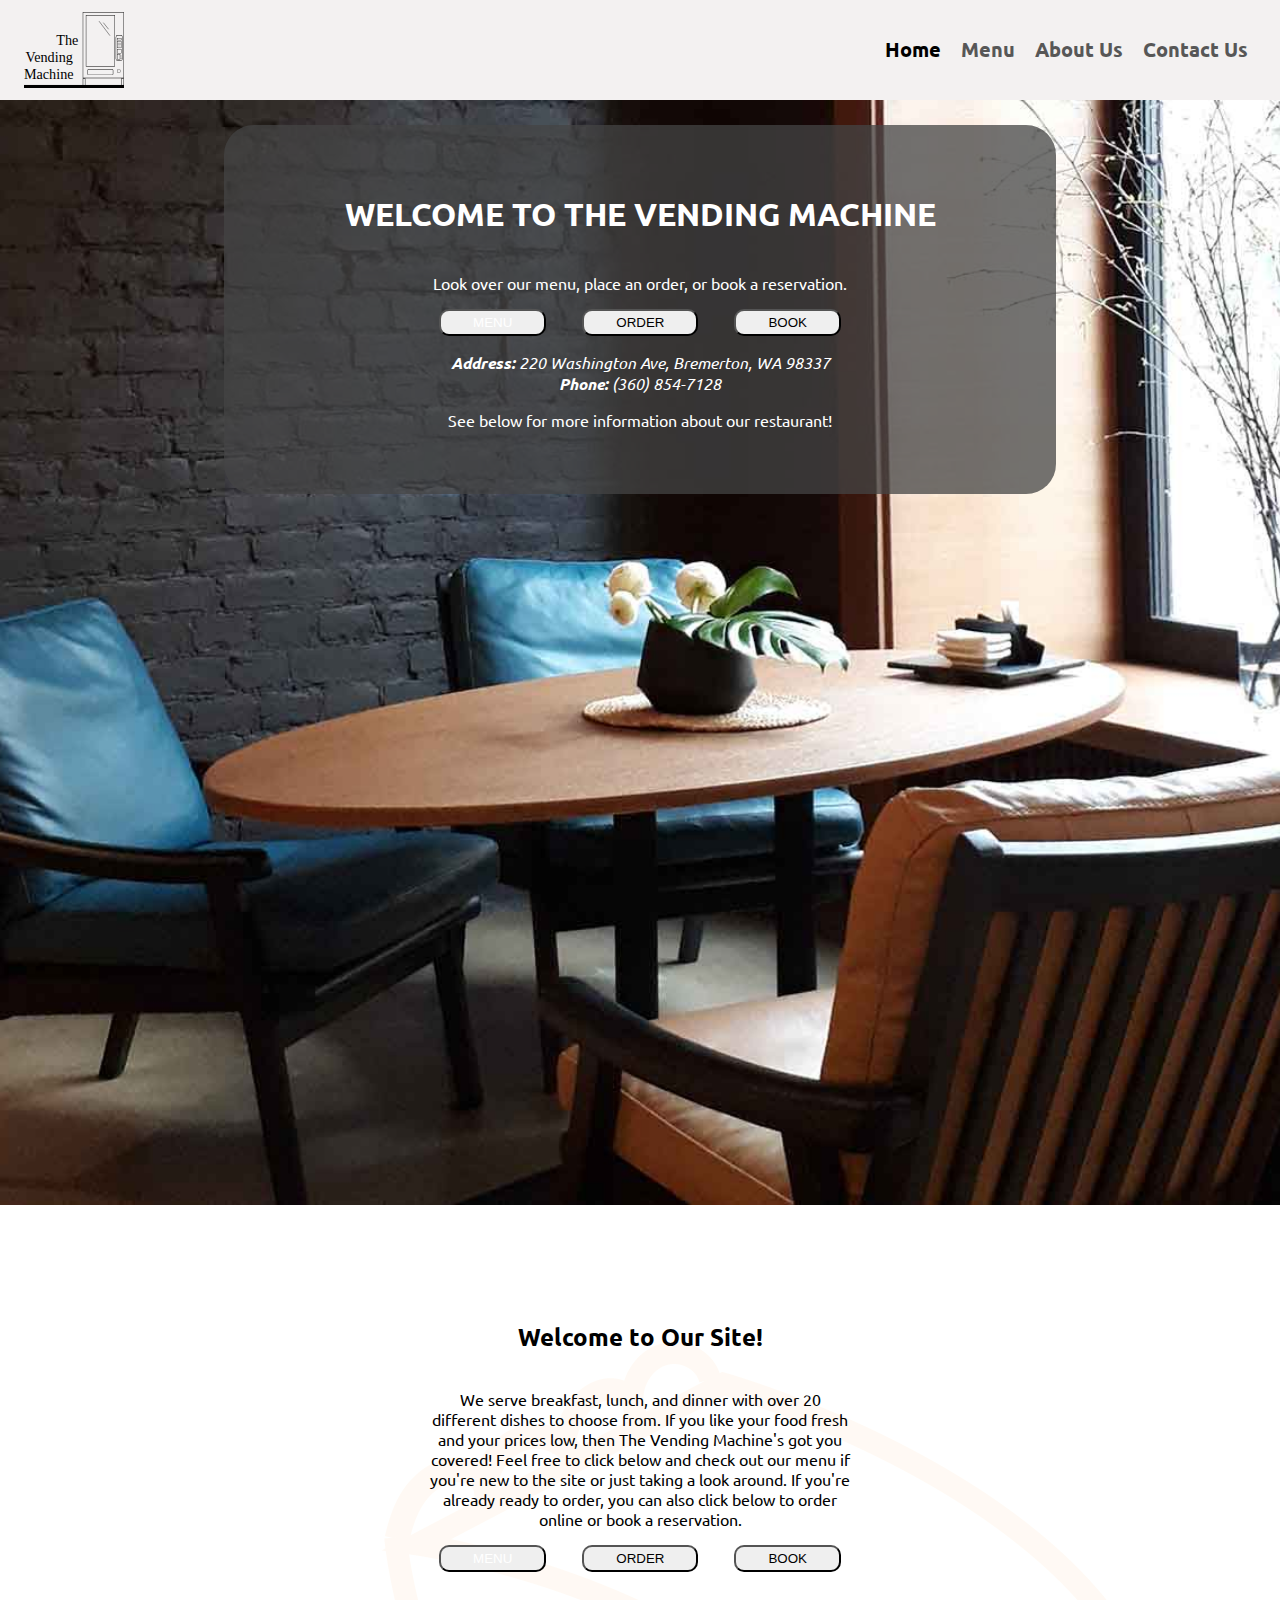
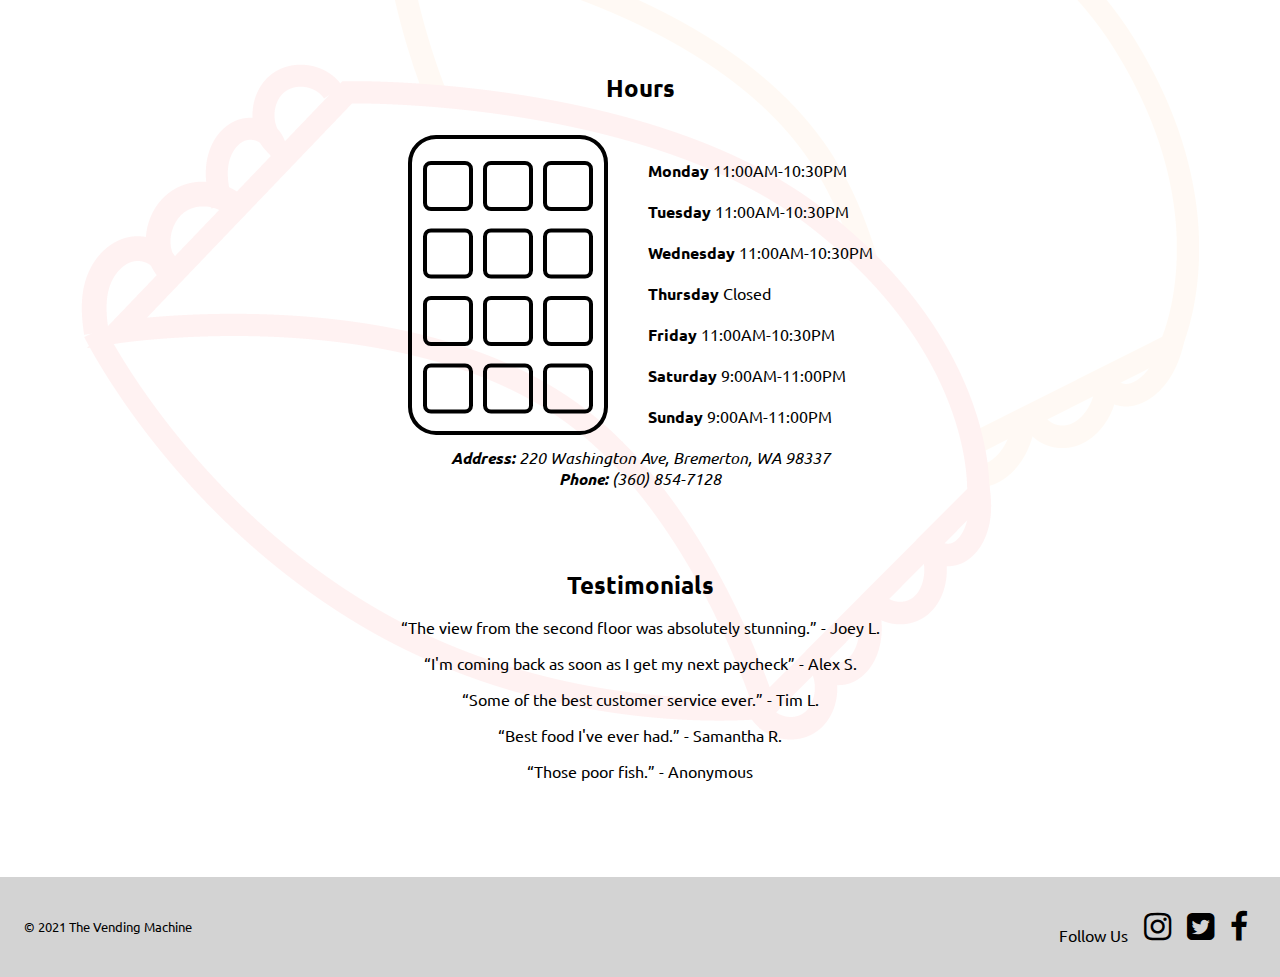
<file: index.html>
<!DOCTYPE html>
<html>

<head>
    <meta charset="utf-8">
    <meta name="viewport" content="width=device-width, initial-scale=1.0">
    <title>The Vending Machine | Restaurant</title>
    <meta name="author" content="Ashlynn Cleveland">
    <link rel="stylesheet" href="https://stackpath.bootstrapcdn.com/font-awesome/4.7.0/css/font-awesome.min.css" integrity="sha384-wvfXpqpZZVQGK6TAh5PVlGOfQNHSoD2xbE+QkPxCAFlNEevoEH3Sl0sibVcOQVnN" crossorigin="anonymous">
    <link href="https://cdn.jsdelivr.net/npm/bootstrap@5.0.0-beta2/dist/css/bootstrap.min.css" rel="stylesheet" integrity="sha384-BmbxuPwQa2lc/FVzBcNJ7UAyJxM6wuqIj61tLrc4wSX0szH/Ev+nYRRuWlolflfl" crossorigin="anonymous">
    <link rel="preconnect" href="https://fonts.gstatic.com">
    <link href="https://fonts.googleapis.com/css2?family=Roboto&family=Ubuntu:wght@300&display=swap" rel="stylesheet">
    <link rel="stylesheet" type="text/css" href="resources/css/style.css">
    <script src="resources/javascript/script.js" async defer></script>
</head>

<body>
    <header>
        <nav>
            <img src="resources/images/logo.svg" alt="The Vending Machine Logo">
            <ul>
                <li><a id="current-page" href="index.html">Home</a></li>
                <li><a href="menu.html">Menu</a></li>
                <li><a href="aboutus.html">About Us</a></li>
                <li><a href="contactus.html">Contact Us</a></li>
            </ul>
        </nav>
    </header>
    <main>
        <section id="hero">
            <div id="hero__info">
                <h1>Welcome to The Vending Machine</h1>
                <p>Look over our menu, place an order, or book a reservation.</p>
                <div class="button-group">
                    <button type="button" class="btn btn-secondary"><a href="menu.html">Menu</a></button>
                    <button id="order_one" type="button" class="btn btn-secondary">Order</button>
                    <button id="book_one" type="button" class="btn btn-secondary">Book</button>
                </div>
                <address>
                    <b class="bold">Address: </b>220 Washington Ave, Bremerton, WA 98337<br>
                    <b class="bold">Phone: </b>(360) 854-7128
                </address>
                <p>See below for more information about our restaurant!</p>
            </div>
        </section>
        <div id="snack-background">
            <section id="intro-para">
                <h2>Welcome to Our Site!</h2>
                <p>We serve breakfast, lunch, and dinner with over 20 different dishes to choose from. If you like your food fresh and your prices low, then The Vending Machine's got you covered! Feel free to click below and check out our menu if you're
                    new to the site or just taking a look around. If you're already ready to order, you can also click below to order online or book a reservation.</p>
                <div class="button-group">
                    <button type="button" class="btn btn-secondary"><a href="menu.html">Menu</a></button>
                    <button id="order_two" type="button" class="btn btn-secondary">Order</button>
                    <button id="book_two" type="button" class="btn btn-secondary">Book</button>
                </div>
            </section>
            <section id="hours">
                <h2>Hours</h2>
                <div id="hours__flexbox">
                    <img src="resources/images/hours.svg" alt="a building">
                    <ul>
                        <li><b>Monday </b><time>11:00AM</time>-<time>10:30PM</time></li>
                        <li><b>Tuesday </b><time>11:00AM</time>-<time>10:30PM</time></li>
                        <li><b>Wednesday </b><time>11:00AM</time>-<time>10:30PM</time></li>
                        <li><b>Thursday </b>Closed</li>
                        <li><b>Friday </b><time>11:00AM</time>-<time>10:30PM</time></li>
                        <li><b>Saturday </b><time>9:00AM</time>-<time>11:00PM</time></li>
                        <li><b>Sunday </b><time>9:00AM</time>-<time>11:00PM</time></li>
                    </ul>
                </div>
                <address>
                  <b class="bold">Address: </b>220 Washington Ave, Bremerton, WA 98337<br>
                  <b class="bold">Phone: </b>(360) 854-7128
                </address>
            </section>
            <section id="testimonials">
                <h2>Testimonials</h2>
                <p><q>The view from the second floor was absolutely stunning.</q> - Joey L.</p>
                <p><q>I'm coming back as soon as I get my next paycheck</q> - Alex S.</p>
                <p><q>Some of the best customer service ever.</q> - Tim L.</p>
                <p><q>Best food I've ever had.</q> - Samantha R.</p>
                <p><q>Those poor fish.</q> - Anonymous</p>
            </section>
        </div>
    </main>
    <footer>
        <small>&copy; 2021 The Vending Machine</small>
        <div id="footer__follow-us">
            <p>Follow Us</p>
            <i class="fa fa-instagram fa-2x" aria-hidden="true"></i>
            <i class="fa fa-twitter-square fa-2x" aria-hidden="true"></i>
            <i class="fa fa-facebook fa-2x" aria-hidden="true"></i>
        </div>
    </footer>
</body>

</html>
</file>
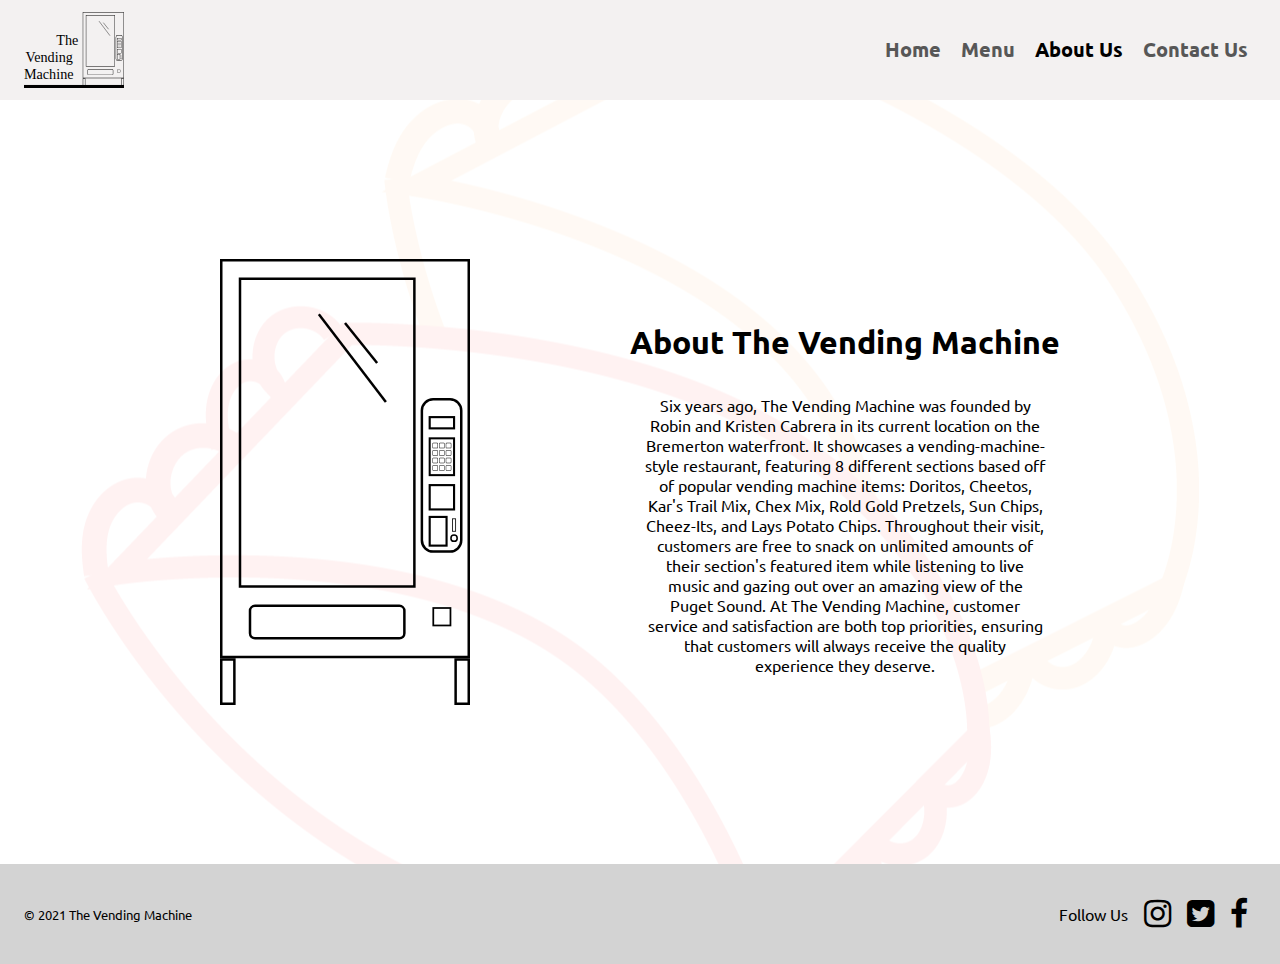
<file: aboutus.html>
<!DOCTYPE html>
<html>

<head>
    <meta charset="utf-8">
    <meta name="viewport" content="width=device-width, initial-scale=1.0">
    <title>The Vending Machine | Restaurant</title>
    <meta name="author" content="Ashlynn Cleveland">
    <link rel="stylesheet" href="https://stackpath.bootstrapcdn.com/font-awesome/4.7.0/css/font-awesome.min.css" integrity="sha384-wvfXpqpZZVQGK6TAh5PVlGOfQNHSoD2xbE+QkPxCAFlNEevoEH3Sl0sibVcOQVnN" crossorigin="anonymous">
    <link href="https://cdn.jsdelivr.net/npm/bootstrap@5.0.0-beta2/dist/css/bootstrap.min.css" rel="stylesheet" integrity="sha384-BmbxuPwQa2lc/FVzBcNJ7UAyJxM6wuqIj61tLrc4wSX0szH/Ev+nYRRuWlolflfl" crossorigin="anonymous">
    <link rel="preconnect" href="https://fonts.gstatic.com">
    <link href="https://fonts.googleapis.com/css2?family=Roboto&family=Ubuntu:wght@300&display=swap" rel="stylesheet">
    <link rel="stylesheet" type="text/css" href="resources/css/aboutus.css">
</head>

<body>
    <header>
        <nav>
            <img src="resources/images/logo.svg" alt="The Vending Machine logo">
            <ul>
                <li><a href="index.html">Home</a></li>
                <li><a href="menu.html">Menu</a></li>
                <li><a id="current-page" href="aboutus.html">About Us</a></li>
                <li><a href="contactus.html">Contact Us</a></li>
            </ul>
        </nav>
    </header>
    <main id="snack-background">
        <img src="resources/images/vending-machine.svg" alt="vending machine">
        <article id="about-para">
            <h1>About The Vending Machine</h1>
            <p>Six years ago, The Vending Machine was founded by Robin and Kristen Cabrera in its current location on the Bremerton waterfront. It showcases a vending-machine-style restaurant, featuring 8 different sections based off of popular vending machine
                items: Doritos, Cheetos, Kar's Trail Mix, Chex Mix, Rold Gold Pretzels, Sun Chips, Cheez-Its, and Lays Potato Chips. Throughout their visit, customers are free to snack on unlimited amounts of their section's featured item while listening
                to live music and gazing out over an amazing view of the Puget Sound. At The Vending Machine, customer service and satisfaction are both top priorities, ensuring that customers will always receive the quality experience they deserve.</p>
        </article>
    </main>
    <footer>
        <small>&copy; 2021 The Vending Machine</small>
        <div id="footer__follow-us">
            <p>Follow Us</p>
            <i class="fa fa-instagram fa-2x" aria-hidden="true"></i>
            <i class="fa fa-twitter-square fa-2x" aria-hidden="true"></i>
            <i class="fa fa-facebook fa-2x" aria-hidden="true"></i>
        </div>
    </footer>
</body>

</html>
</file>
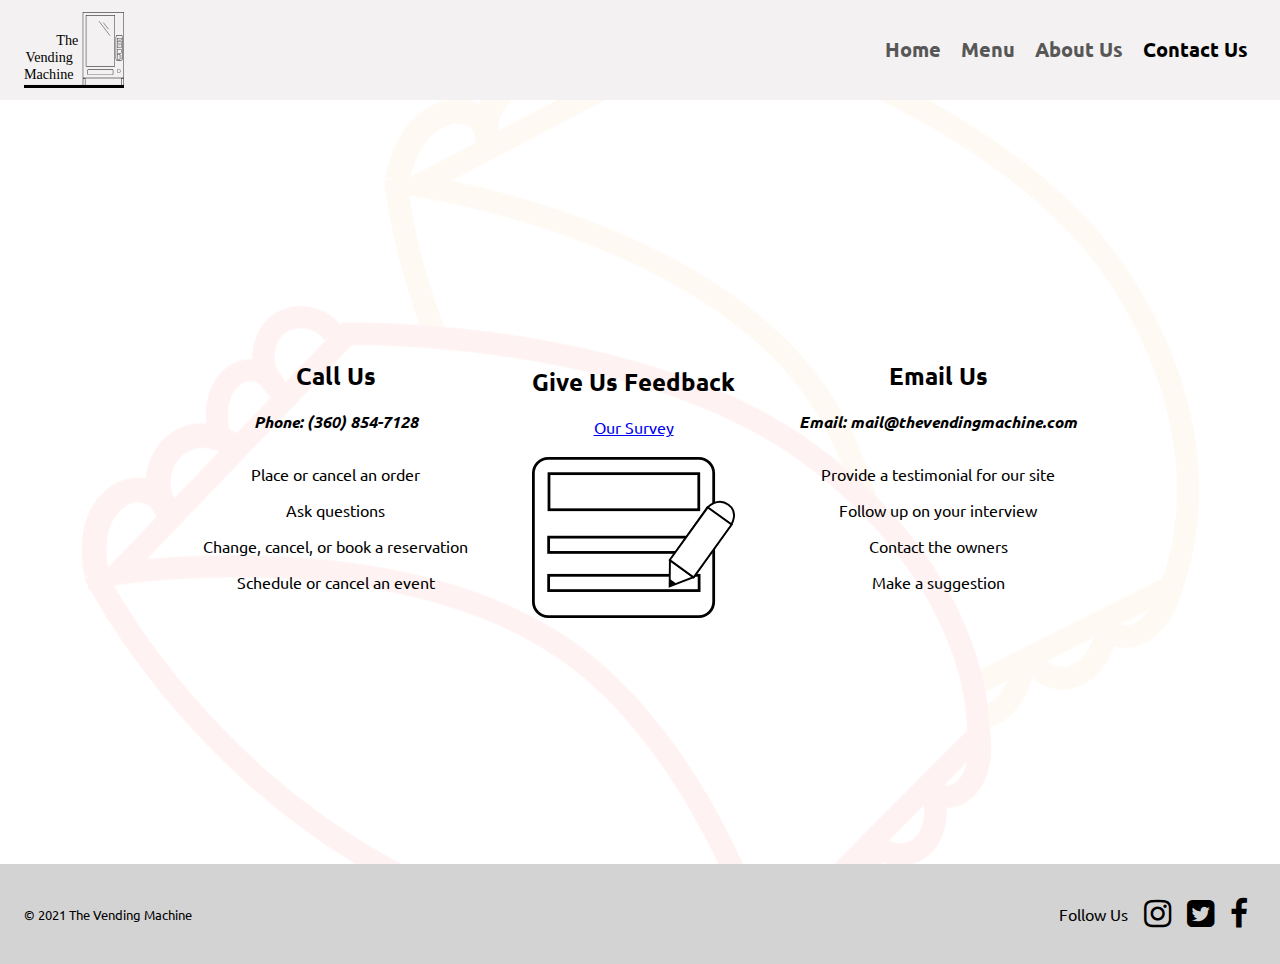
<file: contactus.html>
<!DOCTYPE html>
<html>

<head>
    <meta charset="utf-8">
    <meta name="viewport" content="width=device-width, initial-scale=1.0">
    <title>The Vending Machine | Restaurant</title>
    <meta name="author" content="Ashlynn Cleveland">
    <link rel="stylesheet" href="https://stackpath.bootstrapcdn.com/font-awesome/4.7.0/css/font-awesome.min.css" integrity="sha384-wvfXpqpZZVQGK6TAh5PVlGOfQNHSoD2xbE+QkPxCAFlNEevoEH3Sl0sibVcOQVnN" crossorigin="anonymous">
    <link href="https://cdn.jsdelivr.net/npm/bootstrap@5.0.0-beta2/dist/css/bootstrap.min.css" rel="stylesheet" integrity="sha384-BmbxuPwQa2lc/FVzBcNJ7UAyJxM6wuqIj61tLrc4wSX0szH/Ev+nYRRuWlolflfl" crossorigin="anonymous">
    <link rel="preconnect" href="https://fonts.gstatic.com">
    <link href="https://fonts.googleapis.com/css2?family=Roboto&family=Ubuntu:wght@300&display=swap" rel="stylesheet">
    <link rel="stylesheet" type="text/css" href="resources/css/contactus.css">
</head>

<body>
    <header>
        <nav>
            <img src="resources/images/logo.svg" alt="The Vending Machine Logo">
            <ul>
                <li><a href="index.html">Home</a></li>
                <li><a href="menu.html">Menu</a></li>
                <li><a href="aboutus.html">About Us</a></li>
                <li><a id="current-page" href="contactus.html">Contact Us</a></li>
            </ul>
        </nav>
    </header>
    <main id="snack-background">
        <div id="contact-info">
            <section id="call-us">
                <h2>Call Us</h2>
                <address>Phone: (360) 854-7128</address>
                <ul>
                    <li>Place or cancel an order</li>
                    <li>Ask questions</li>
                    <li>Change, cancel, or book a reservation</li>
                    <li>Schedule or cancel an event</li>
                </ul>
            </section>
            <section id="survey">
                <h2>Give Us Feedback</h2>
                <a href="#">Our Survey</a>
                <img src="resources/images/survey.svg" alt="paper and pencil">
            </section>
            <section id="email-us">
                <h2>Email Us</h2>
                <address>Email: mail@thevendingmachine.com</address>
                <ul>
                    <li>Provide a testimonial for our site</li>
                    <li>Follow up on your interview</li>
                    <li>Contact the owners</li>
                    <li>Make a suggestion</li>
                </ul>
            </section>
        </div>
    </main>
    <footer>
        <small>&copy; 2021 The Vending Machine</small>
        <div id="footer__follow-us">
            <p>Follow Us</p>
            <i class="fa fa-instagram fa-2x" aria-hidden="true"></i>
            <i class="fa fa-twitter-square fa-2x" aria-hidden="true"></i>
            <i class="fa fa-facebook fa-2x" aria-hidden="true"></i>
        </div>
    </footer>
</body>

</html>
</file>
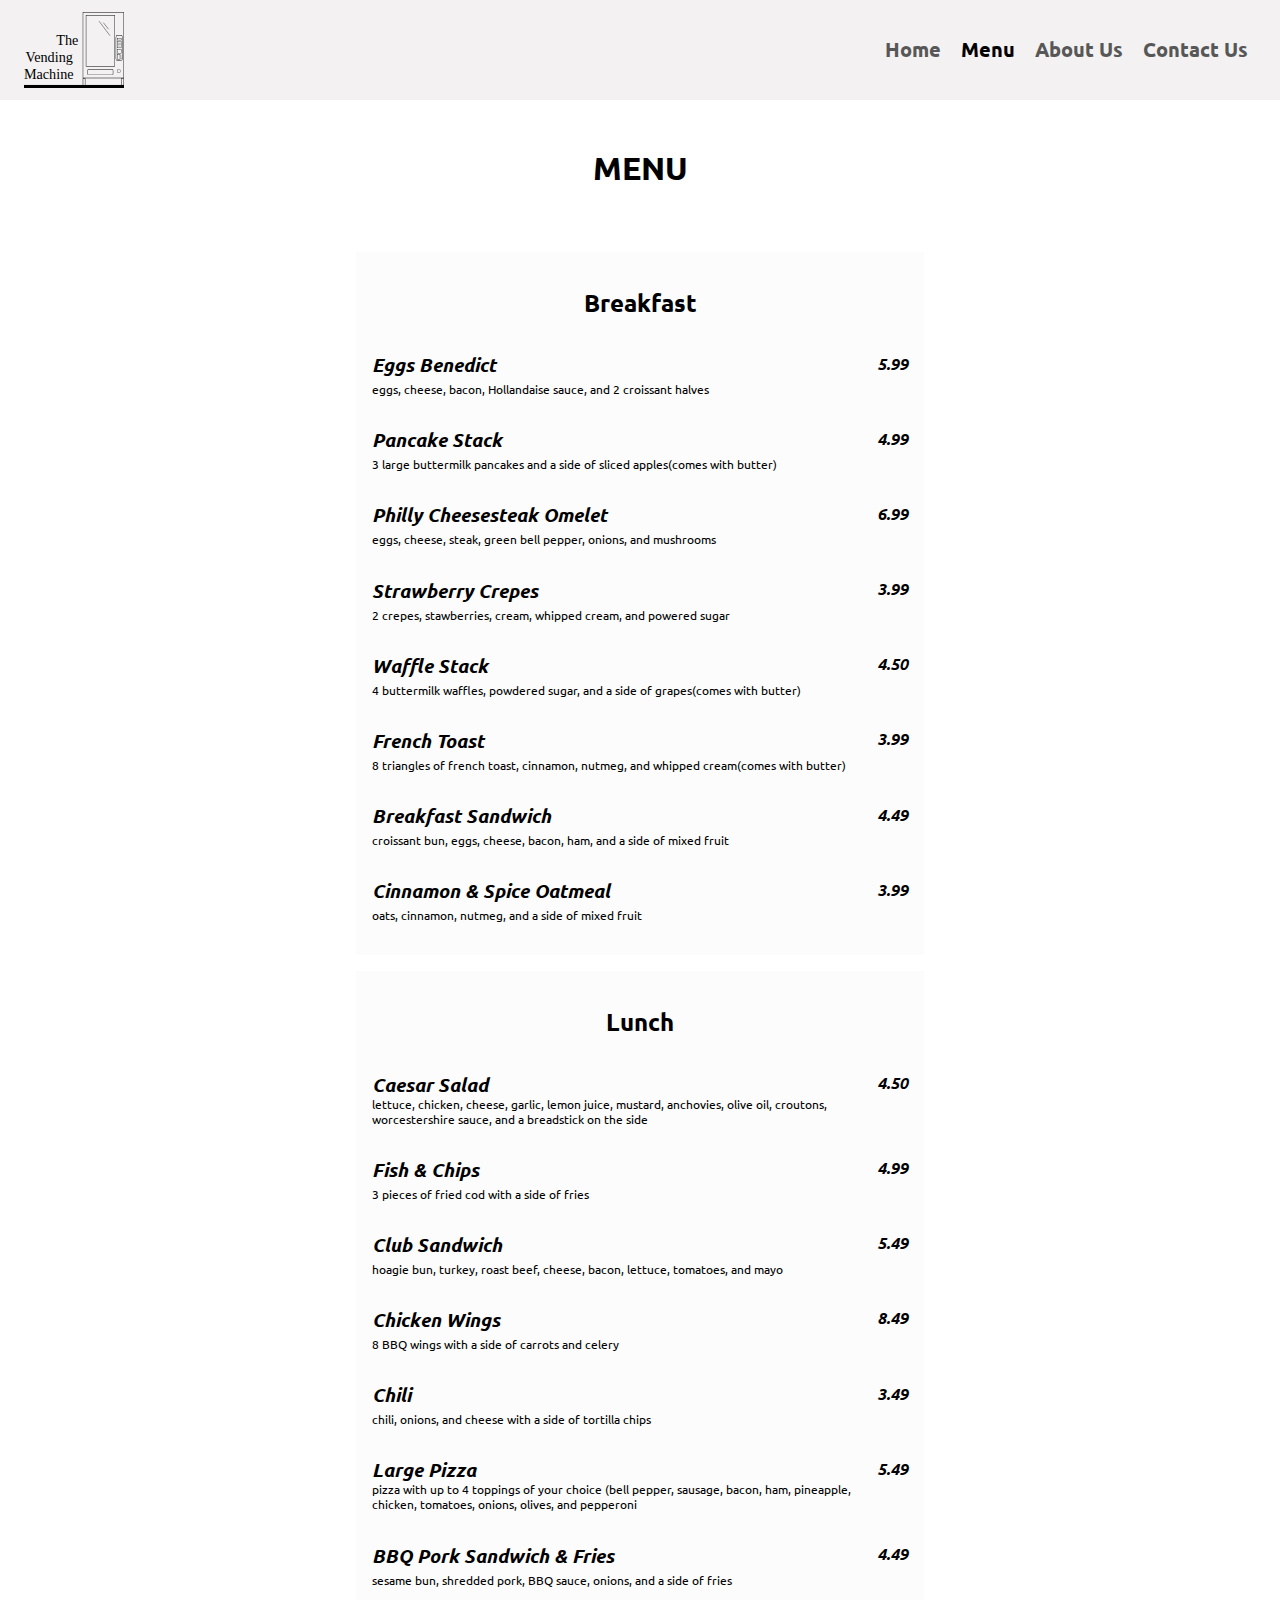
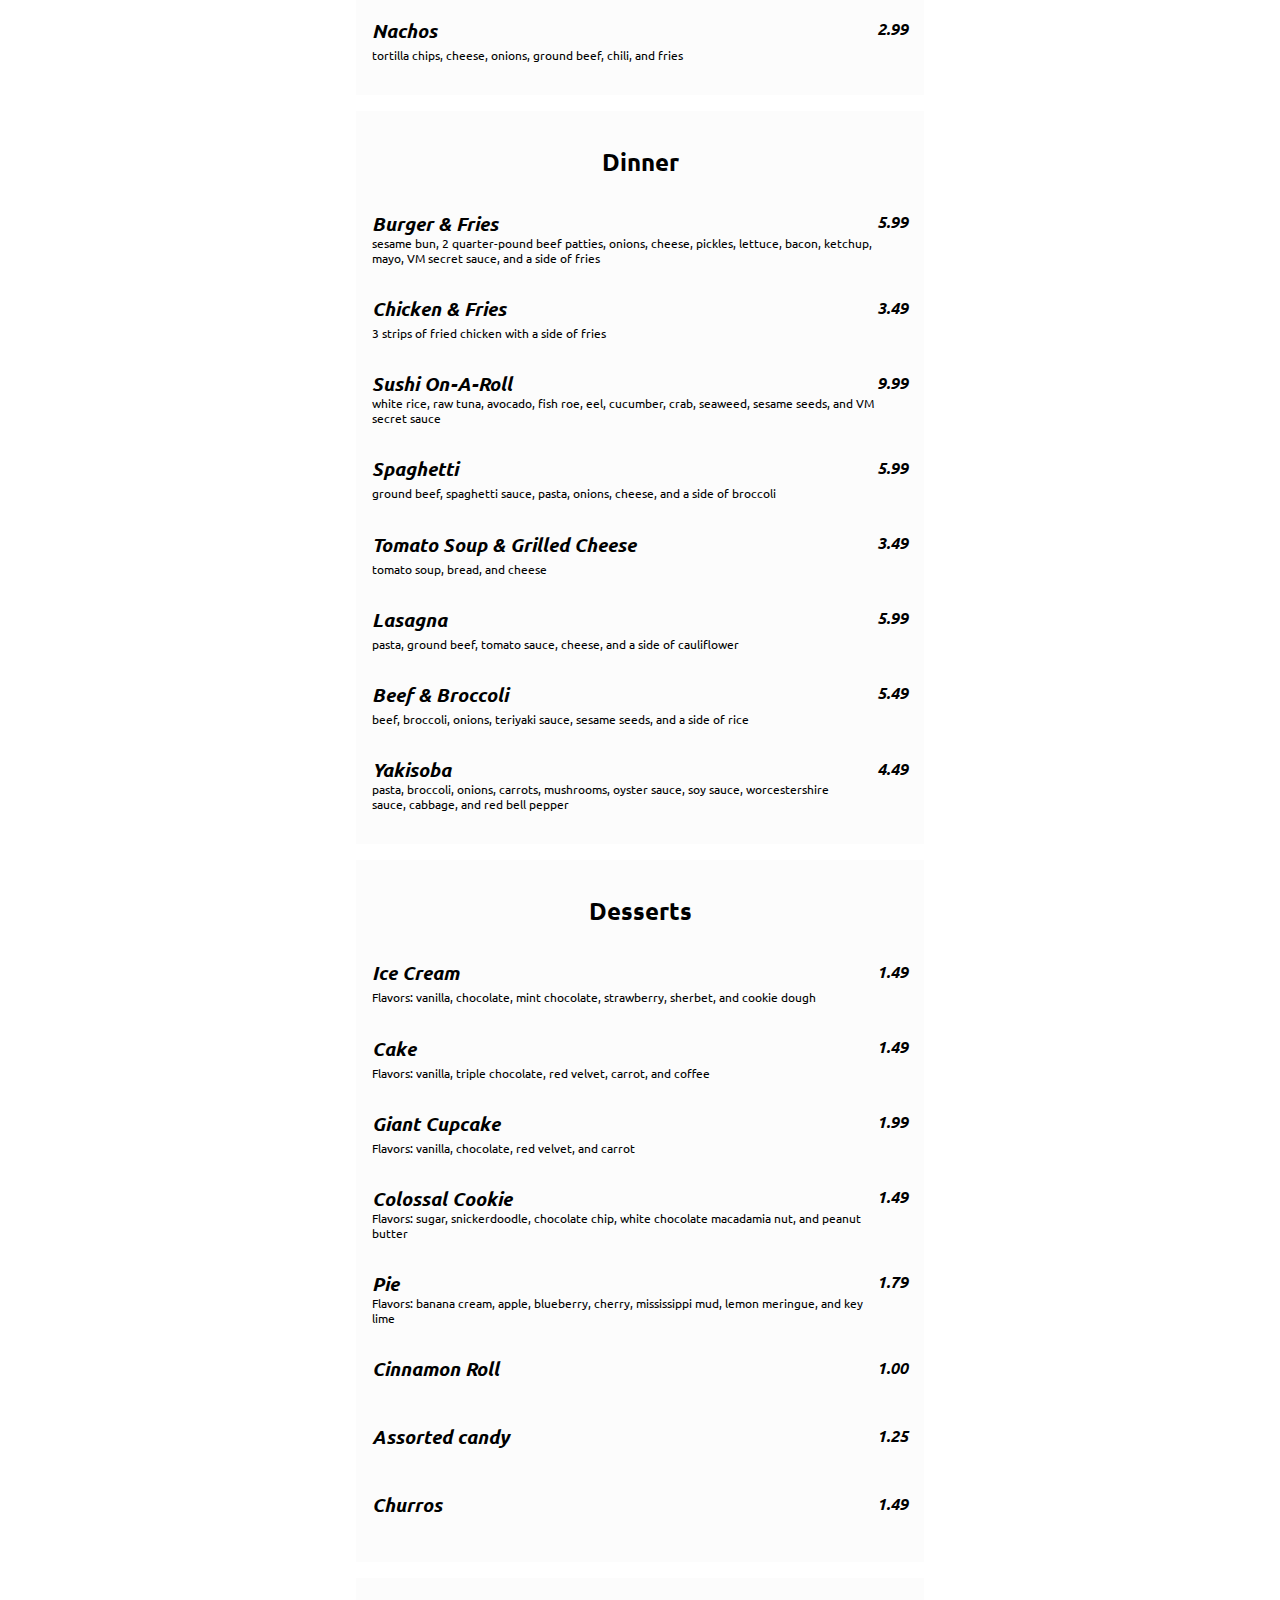
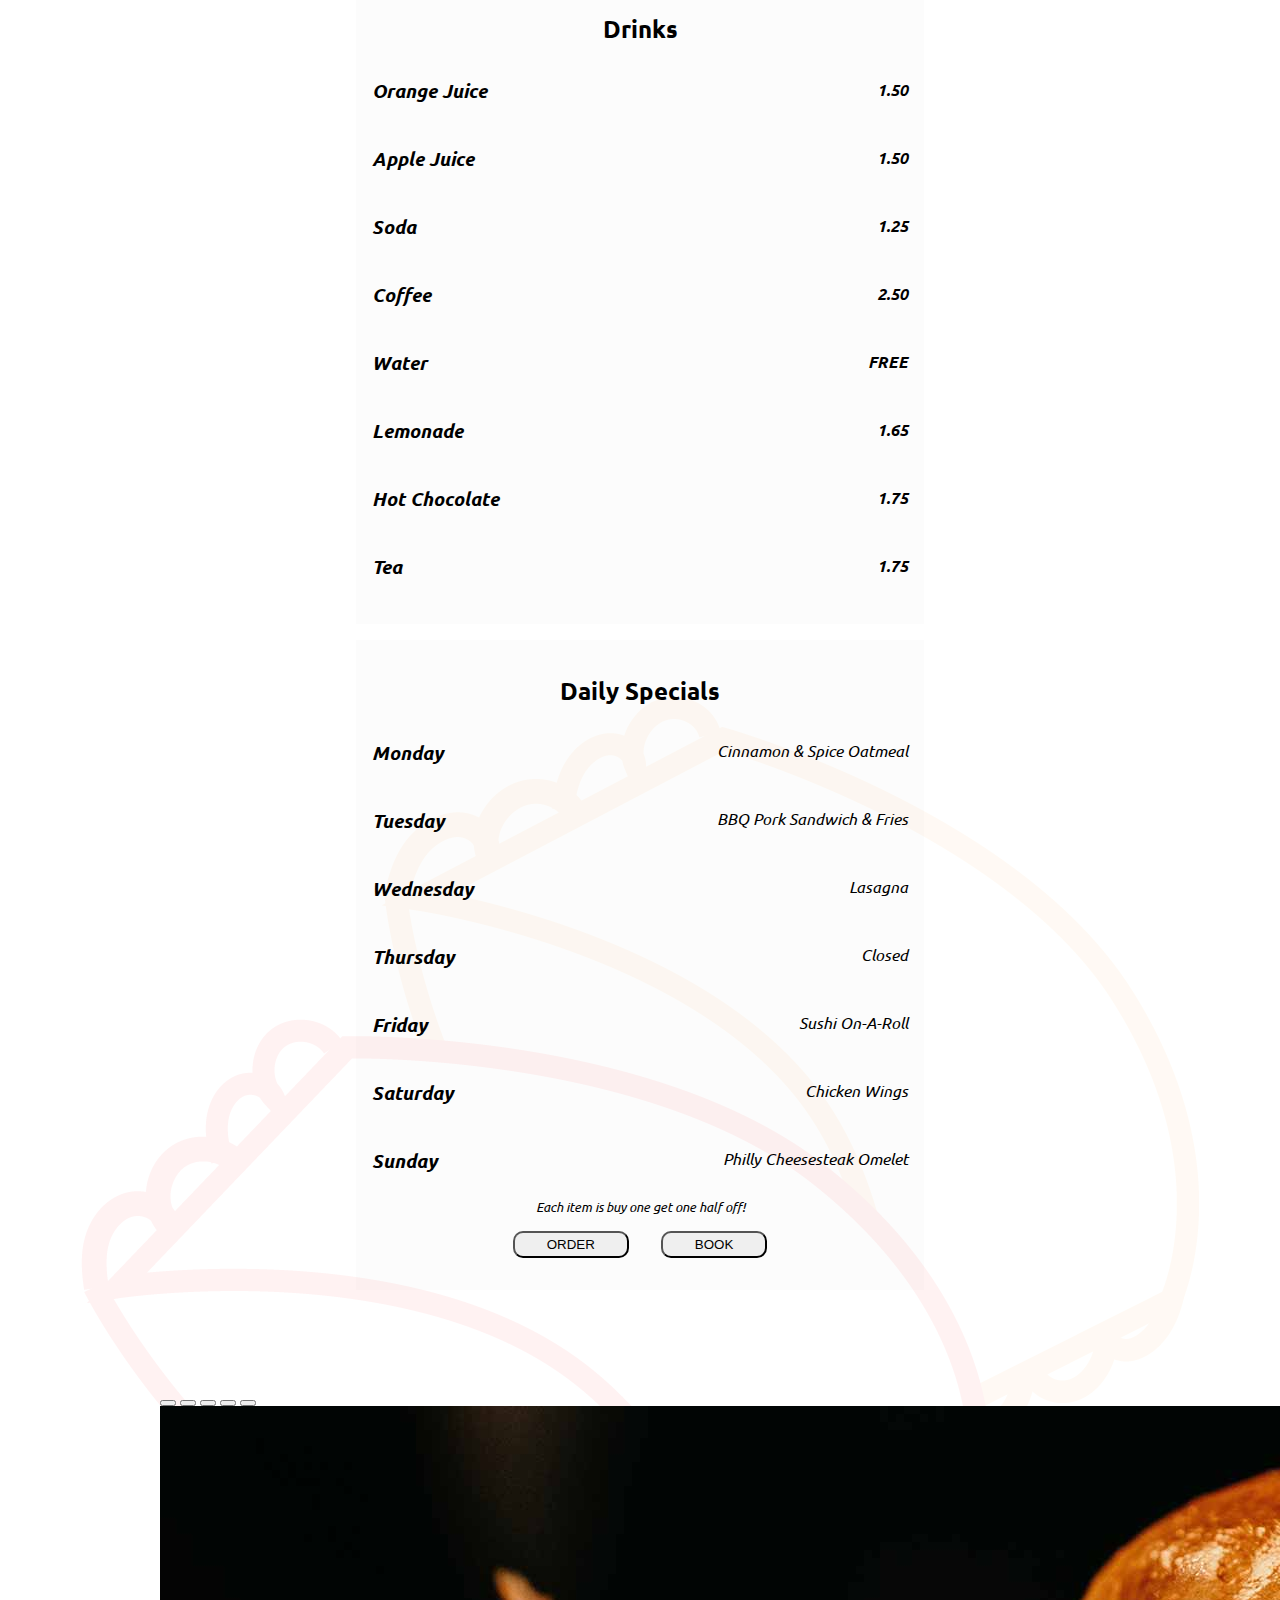
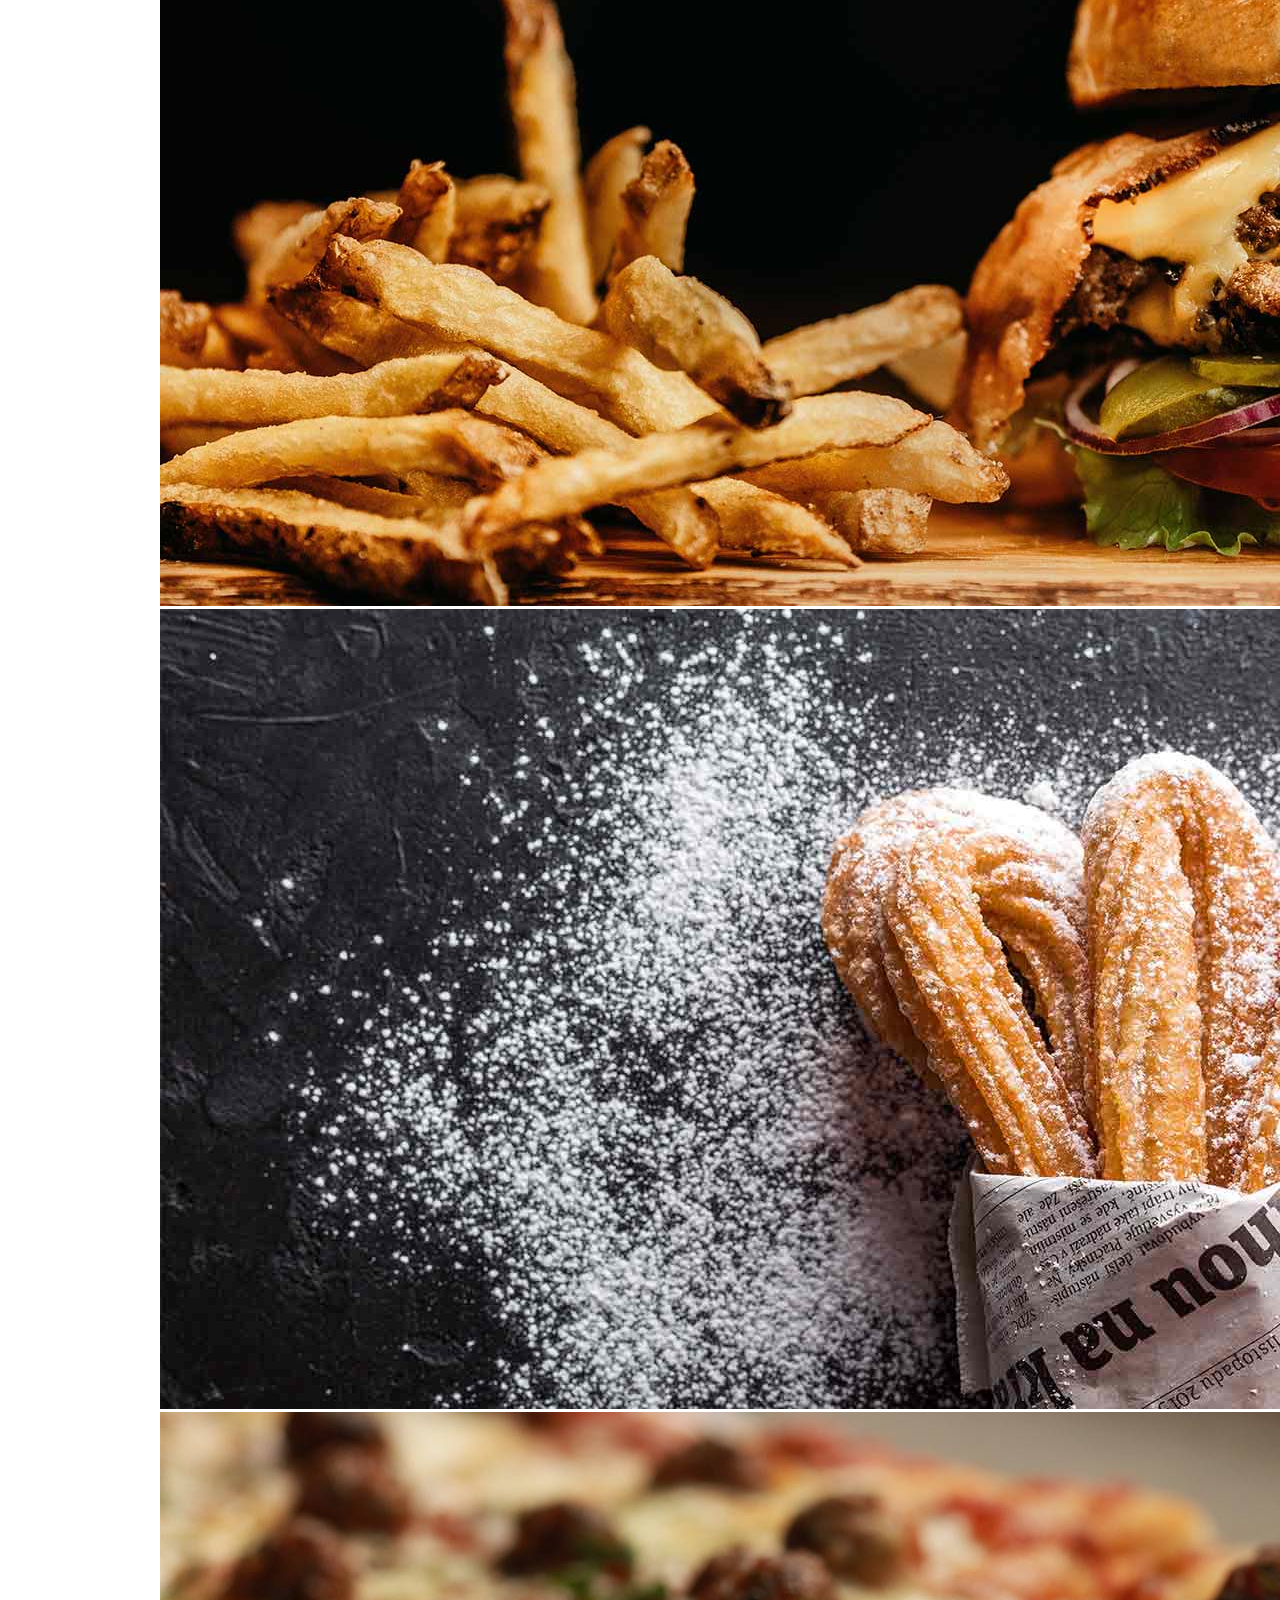
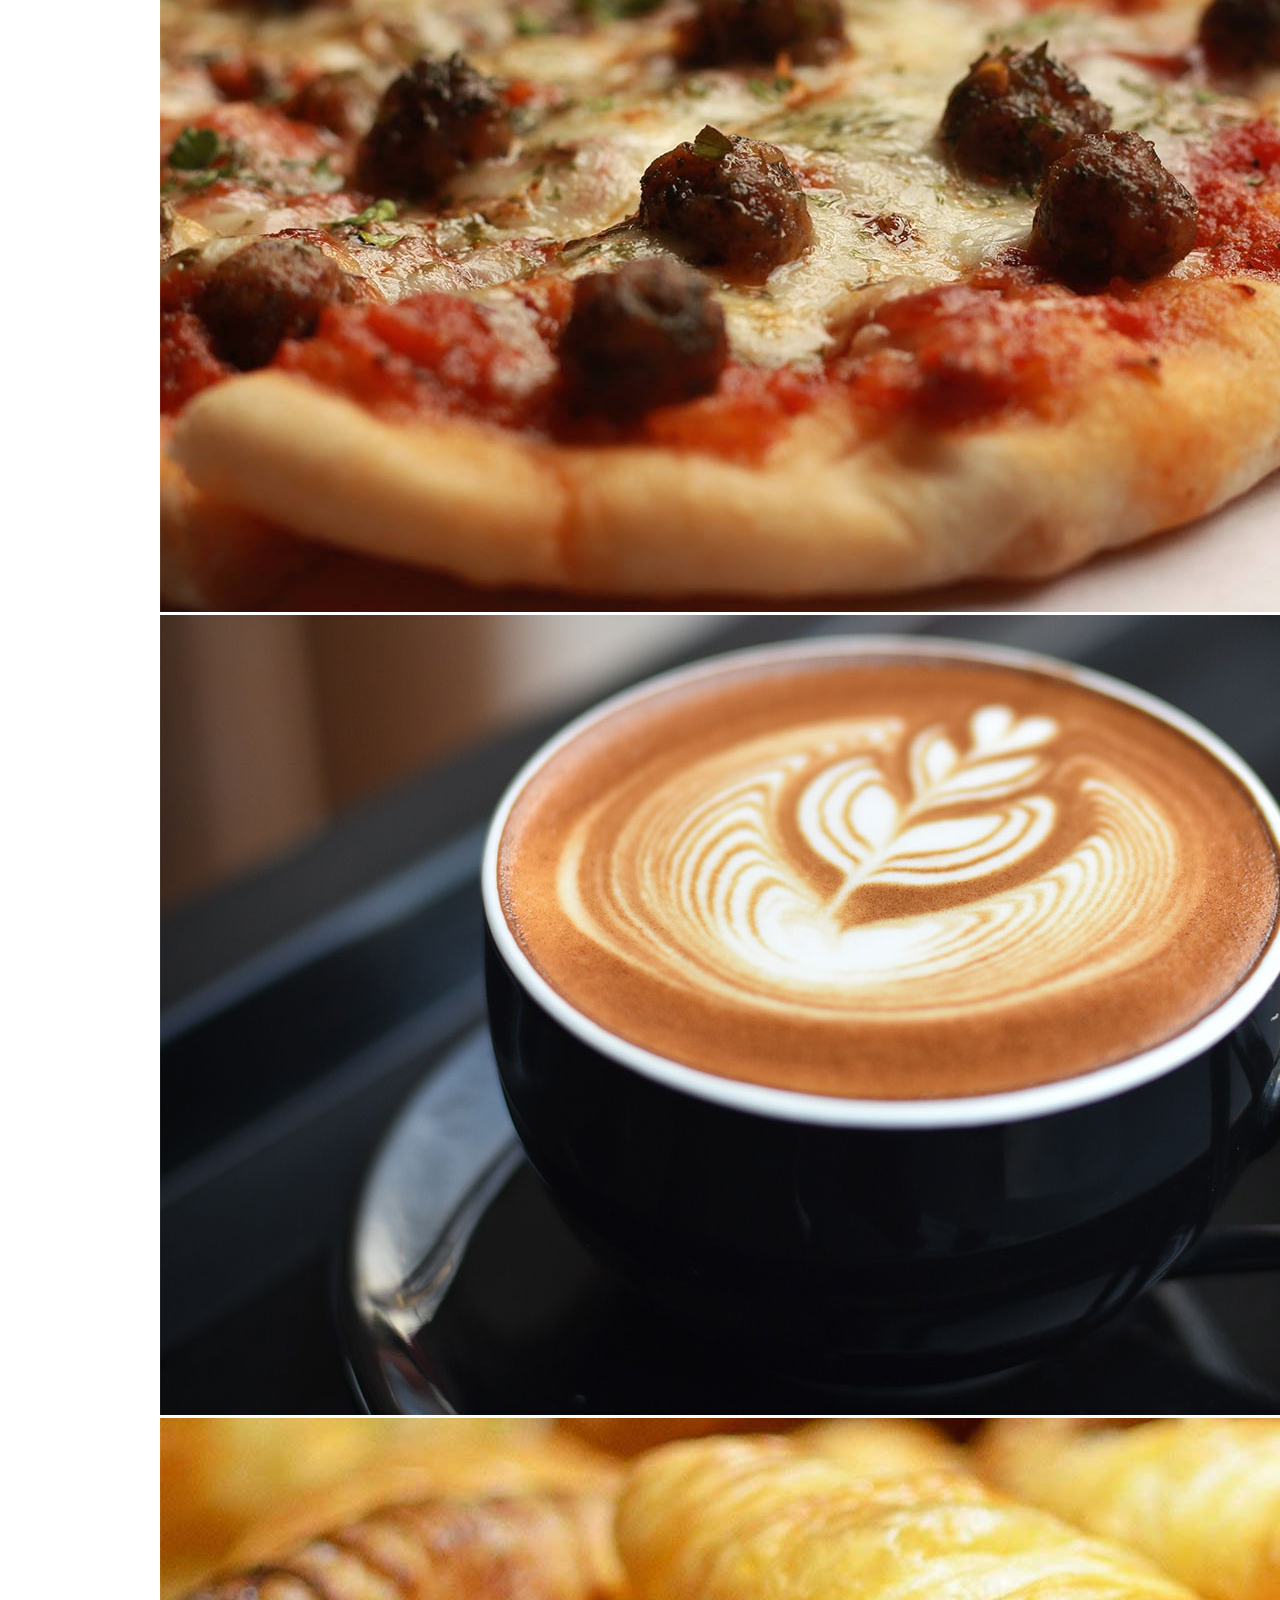
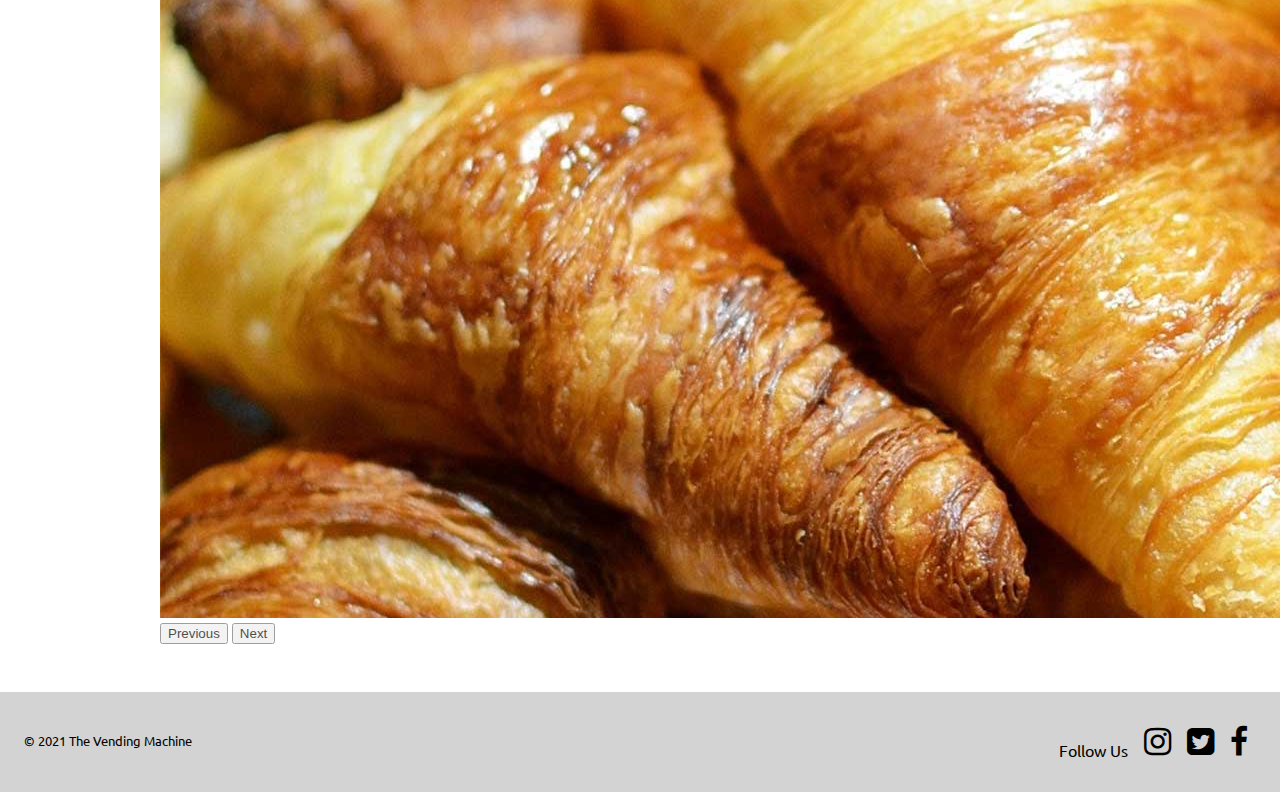
<file: menu.html>
<!DOCTYPE html>
<html>

<head>
    <meta charset="utf-8">
    <meta name="viewport" content="width=device-width, initial-scale=1.0">
    <title>The Vending Machine | Restaurant</title>
    <meta name="author" content="Ashlynn Cleveland">
    <link rel="stylesheet" href="https://stackpath.bootstrapcdn.com/font-awesome/4.7.0/css/font-awesome.min.css" integrity="sha384-wvfXpqpZZVQGK6TAh5PVlGOfQNHSoD2xbE+QkPxCAFlNEevoEH3Sl0sibVcOQVnN" crossorigin="anonymous">
    <link href="https://cdn.jsdelivr.net/npm/bootstrap@5.0.0-beta2/dist/css/bootstrap.min.css" rel="stylesheet" integrity="sha384-BmbxuPwQa2lc/FVzBcNJ7UAyJxM6wuqIj61tLrc4wSX0szH/Ev+nYRRuWlolflfl" crossorigin="anonymous">
    <link rel="preconnect" href="https://fonts.gstatic.com">
    <link href="https://fonts.googleapis.com/css2?family=Roboto&family=Ubuntu:wght@300&display=swap" rel="stylesheet">
    <link rel="stylesheet" type="text/css" href="resources/css/menu.css">
    <script src="https://cdn.jsdelivr.net/npm/bootstrap@5.0.0-beta2/dist/js/bootstrap.bundle.min.js" integrity="sha384-b5kHyXgcpbZJO/tY9Ul7kGkf1S0CWuKcCD38l8YkeH8z8QjE0GmW1gYU5S9FOnJ0" crossorigin="anonymous" async defer></script>
    <script src="resources/javascript/menu.js" async defer></script>
</head>

<body>
    <header>
        <nav>
            <img src="resources/images/logo.svg" alt="The Vending Machine Logo">
            <ul>
                <li><a href="index.html">Home</a></li>
                <li><a id="current-page" href="menu.html">Menu</a></li>
                <li><a href="aboutus.html">About Us</a></li>
                <li><a href="contactus.html">Contact Us</a></li>
            </ul>
        </nav>
    </header>
    <main id="snack-background">
        <h1>Menu</h1>
        <div class="menu">
            <section class="category">
                <h2>Breakfast</h2>
                <ul>
                    <li>
                        <div class="title-and-price">
                            <h3>Eggs Benedict</h3>
                            <p class="price">5.99</p>
                        </div>
                        <span class="small">eggs, cheese, bacon, Hollandaise sauce, and 2 croissant halves</span>
                    </li>
                    <li>
                        <div class="title-and-price">
                            <h3>Pancake Stack</h3>
                            <p class="price">4.99</p>
                        </div>
                        <span class="small">3 large buttermilk pancakes and a side of sliced apples(comes with butter)</span>
                    </li>
                    <li>
                        <div class="title-and-price">
                            <h3>Philly Cheesesteak Omelet</h3>
                            <p class="price">6.99</p>
                        </div>
                        <span class="small">eggs, cheese, steak, green bell pepper, onions, and mushrooms</span>
                    </li>
                    <li>
                        <div class="title-and-price">
                            <h3>Strawberry Crepes</h3>
                            <p class="price">3.99</p>
                        </div>
                        <span class="small">2 crepes, stawberries, cream, whipped cream, and powered sugar</span>
                    </li>
                    <li>
                        <div class="title-and-price">
                            <h3>Waffle Stack</h3>
                            <p class="price">4.50</p>
                        </div>
                        <span class="small">4 buttermilk waffles, powdered sugar, and a side of grapes(comes with butter)</span>
                    </li>
                    <li>
                        <div class="title-and-price">
                            <h3>French Toast</h3>
                            <p class="price">3.99</p>
                        </div>
                        <span class="small">8 triangles of french toast, cinnamon, nutmeg, and whipped cream(comes with butter)</span>
                    </li>
                    <li>
                        <div class="title-and-price">
                            <h3>Breakfast Sandwich</h3>
                            <p class="price">4.49</p>
                        </div>
                        <span class="small">croissant bun, eggs, cheese, bacon, ham, and a side of mixed fruit</span>
                    </li>
                    <li>
                        <div class="title-and-price">
                            <h3>Cinnamon & Spice Oatmeal</h3>
                            <p class="price">3.99</p>
                        </div>
                        <span class="small">oats, cinnamon, nutmeg, and a side of mixed fruit</span>
                    </li>
                </ul>
            </section>
            <section class="category">
                <h2>Lunch</h2>
                <ul>
                    <li>
                        <div class="title-and-price">
                            <h3>Caesar Salad</h3>
                            <p class="price">4.50</p>
                        </div>
                        <span class="small">lettuce, chicken, cheese, garlic, lemon juice, mustard, anchovies, olive oil, croutons, worcestershire sauce, and a breadstick on the side</span>
                    </li>
                    <li>
                        <div class="title-and-price">
                            <h3>Fish & Chips</h3>
                            <p class="price">4.99</p>
                        </div>
                        <span class="small">3 pieces of fried cod with a side of fries</span>
                    </li>
                    <li>
                        <div class="title-and-price">
                            <h3>Club Sandwich</h3>
                            <p class="price">5.49</p>
                        </div>
                        <span class="small">hoagie bun, turkey, roast beef, cheese, bacon, lettuce, tomatoes, and mayo</span>
                    </li>
                    <li>
                        <div class="title-and-price">
                            <h3>Chicken Wings</h3>
                            <p class="price">8.49</p>
                        </div>
                        <span class="small">8 BBQ wings with a side of carrots and celery</span>
                    </li>
                    <li>
                        <div class="title-and-price">
                            <h3>Chili</h3>
                            <p class="price">3.49</p>
                        </div>
                        <span class="small">chili, onions, and cheese with a side of tortilla chips</span>
                    </li>
                    <li>
                        <div class="title-and-price">
                            <h3>Large Pizza</h3>
                            <p class="price">5.49</p>
                        </div>
                        <span class="small">pizza with up to 4 toppings of your choice (bell pepper, sausage, bacon, ham, pineapple, chicken, tomatoes, onions, olives, and pepperoni</span>
                    </li>
                    <li>
                        <div class="title-and-price">
                            <h3>BBQ Pork Sandwich & Fries</h3>
                            <p class="price">4.49</p>
                        </div>
                        <span class="small">sesame bun, shredded pork, BBQ sauce, onions, and a side of fries</span>
                    </li>
                    <li>
                        <div class="title-and-price">
                            <h3>Nachos</h3>
                            <p class="price">2.99</p>
                        </div>
                        <span class="small">tortilla chips, cheese, onions, ground beef, chili, and fries</span>
                    </li>
                </ul>
            </section>
            <section class="category">
                <h2>Dinner</h2>
                <ul>
                    <li>
                        <div class="title-and-price">
                            <h3>Burger & Fries</h3>
                            <p class="price">5.99</p>
                        </div>
                        <span class="small">sesame bun, 2 quarter-pound beef patties, onions, cheese, pickles, lettuce, bacon, ketchup, mayo, VM secret sauce, and a side of fries</span>
                    </li>
                    <li>
                        <div class="title-and-price">
                            <h3>Chicken & Fries</h3>
                            <p class="price">3.49</p>
                        </div>
                        <span class="small">3 strips of fried chicken with a side of fries</span>
                    </li>
                    <li>
                        <div class="title-and-price">
                            <h3>Sushi On-A-Roll</h3>
                            <p class="price">9.99</p>
                        </div>
                        <span class="small">white rice, raw tuna, avocado, fish roe, eel, cucumber, crab, seaweed, sesame seeds, and VM secret sauce</span>
                    </li>
                    <li>
                        <div class="title-and-price">
                            <h3>Spaghetti</h3>
                            <p class="price">5.99</p>
                        </div>
                        <span class="small">ground beef, spaghetti sauce, pasta, onions, cheese, and a side of broccoli</span>
                    </li>
                    <li>
                        <div class="title-and-price">
                            <h3>Tomato Soup & Grilled Cheese</h3>
                            <p class="price">3.49</p>
                        </div>
                        <span class="small">tomato soup, bread, and cheese</span>
                    </li>
                    <li>
                        <div class="title-and-price">
                            <h3>Lasagna</h3>
                            <p class="price">5.99</p>
                        </div>
                        <span class="small">pasta, ground beef, tomato sauce, cheese, and a side of cauliflower</span>
                    </li>
                    <li>
                        <div class="title-and-price">
                            <h3>Beef & Broccoli</h3>
                            <p class="price">5.49</p>
                        </div>
                        <span class="small">beef, broccoli, onions, teriyaki sauce, sesame seeds, and a side of rice</span>
                    </li>
                    <li>
                        <div class="title-and-price">
                            <h3>Yakisoba</h3>
                            <p class="price">4.49</p>
                        </div>
                        <span class="small">pasta, broccoli, onions, carrots, mushrooms, oyster sauce, soy sauce, worcestershire<br> sauce, cabbage, and red bell pepper</span>
                    </li>
                </ul>
            </section>
            <section class="category">
                <h2>Desserts</h2>
                <ul>
                    <li>
                        <div class="title-and-price">
                            <h3>Ice Cream</h3>
                            <p class="price">1.49</p>
                        </div>
                        <span class="small">Flavors: vanilla, chocolate, mint chocolate, strawberry, sherbet, and cookie dough</span>
                    </li>
                    <li>
                        <div class="title-and-price">
                            <h3>Cake</h3>
                            <p class="price">1.49</p>
                        </div>
                        <span class="small">Flavors: vanilla, triple chocolate, red velvet, carrot, and coffee</span>
                    </li>
                    <li>
                        <div class="title-and-price">
                            <h3>Giant Cupcake</h3>
                            <p class="price">1.99</p>
                        </div>
                        <span class="small">Flavors: vanilla, chocolate, red velvet, and carrot</span>
                    </li>
                    <li>
                        <div class="title-and-price">
                            <h3>Colossal Cookie</h3>
                            <p class="price">1.49</p>
                        </div>
                        <span class="small">Flavors: sugar, snickerdoodle, chocolate chip, white chocolate macadamia nut, and peanut butter</span>
                    </li>
                    <li>
                        <div class="title-and-price">
                            <h3>Pie</h3>
                            <p class="price">1.79</p>
                        </div>
                        <span class="small">Flavors: banana cream, apple, blueberry, cherry, mississippi mud, lemon meringue, and key lime</span>
                    </li>
                    <li>
                        <div class="title-and-price">
                            <h3>Cinnamon Roll</h3>
                            <p class="price">1.00</p>
                        </div>
                    </li>
                    <li>
                        <div class="title-and-price">
                            <h3>Assorted candy</h3>
                            <p class="price">1.25</p>
                        </div>
                    </li>
                    <li>
                        <div class="title-and-price">
                            <h3>Churros</h3>
                            <p class="price">1.49</p>
                        </div>
                    </li>
                </ul>
            </section>
            <section class="category">
                <h2>Drinks</h2>
                <ul>
                    <li>
                        <div class="title-and-price">
                            <h3>Orange Juice</h3>
                            <p class="price">1.50</p>
                        </div>
                    </li>
                    <li>
                        <div class="title-and-price">
                            <h3>Apple Juice</h3>
                            <p class="price">1.50</p>
                        </div>
                    </li>
                    <li>
                        <div class="title-and-price">
                            <h3>Soda</h3>
                            <p class="price">1.25</p>
                        </div>
                    </li>
                    <li>
                        <div class="title-and-price">
                            <h3>Coffee</h3>
                            <p class="price">2.50</p>
                        </div>
                    </li>
                    <li>
                        <div class="title-and-price">
                            <h3>Water</h3>
                            <p class="price">FREE</p>
                        </div>
                    </li>
                    <li>
                        <div class="title-and-price">
                            <h3>Lemonade</h3>
                            <p class="price">1.65</p>
                        </div>
                    </li>
                    <li>
                        <div class="title-and-price">
                            <h3>Hot Chocolate</h3>
                            <p class="price">1.75</p>
                        </div>
                    </li>
                    <li>
                        <div class="title-and-price">
                            <h3>Tea</h3>
                            <p class="price">1.75</p>
                        </div>
                    </li>
                </ul>
            </section>
            <section class="category specials">
                <h2>Daily Specials</h2>
                <ul>
                    <li>
                        <div class="title-and-price">
                            <h3>Monday</h3>
                            <p>Cinnamon & Spice Oatmeal</p>
                        </div>
                    </li>
                    <li>
                        <div class="title-and-price">
                            <h3>Tuesday</h3>
                            <p>BBQ Pork Sandwich & Fries</p>
                        </div>
                    </li>
                    <li>
                        <div class="title-and-price">
                            <h3>Wednesday</h3>
                            <p>Lasagna</p>
                        </div>
                    </li>
                    <li>
                        <div class="title-and-price">
                            <h3>Thursday</h3>
                            <p>Closed</p>
                        </div>
                    </li>
                    <li>
                        <div class="title-and-price">
                            <h3>Friday</h3>
                            <p>Sushi On-A-Roll</p>
                        </div>
                    </li>
                    <li>
                        <div class="title-and-price">
                            <h3>Saturday</h3>
                            <p>Chicken Wings</p>
                        </div>
                    </li>
                    <li>
                        <div class="title-and-price">
                            <h3>Sunday</h3>
                            <p>Philly Cheesesteak Omelet</p>
                        </div>
                    </li>
                    <li>
                        <p id="deal">Each item is buy one get one half off!</p>
                        <div class="button-group">
                            <button id="order_one" type="button" class="btn btn-secondary">Order</button>
                            <button id="book_one" type="button" class="btn btn-secondary">Book</button>
                        </div>
                    </li>
                </ul>
            </section>
        </div>
        <!--carousel code from Bootstrap-->
        <div id="carousel" class="carousel slide" data-bs-ride="carousel">
            <div class="carousel-indicators">
                <button type="button" data-bs-target="#carousel" data-bs-slide-to="0" class="active" aria-current="true" aria-label="Slide 1"></button>
                <button type="button" data-bs-target="#carousel" data-bs-slide-to="1" aria-label="Slide 2"></button>
                <button type="button" data-bs-target="#carousel" data-bs-slide-to="2" aria-label="Slide 3"></button>
                <button type="button" data-bs-target="#carousel" data-bs-slide-to="3" aria-label="Slide 4"></button>
                <button type="button" data-bs-target="#carousel" data-bs-slide-to="4" aria-label="Slide 5"></button>
            </div>
            <div class="carousel-inner">
                <div class="carousel-item active">
                    <img src="resources/images/burger-and-fries.jpg" class="d-block w-100" alt="burger and fries">
                </div>
                <div class="carousel-item">
                    <img src="resources/images/churros.jpg" class="d-block w-100" alt="churros covered in powered sugar">
                </div>
                <div class="carousel-item">
                    <img src="resources/images/pizza.jpg" class="d-block w-100" alt="a pizza with sausage on top">
                </div>
                <div class="carousel-item">
                    <img src="resources/images/coffee.jpg" class="d-block w-100" alt="a cup of coffee">
                </div>
                <div class="carousel-item">
                    <img src="resources/images/croissants.jpg" class="d-block w-100" alt="a stack of croissants">
                </div>
            </div>
            <button class="carousel-control-prev" type="button" data-bs-target="#carousel" data-bs-slide="prev">
              <span class="carousel-control-prev-icon" aria-hidden="true"></span>
              <span class="visually-hidden">Previous</span>
            </button>
            <button class="carousel-control-next" type="button" data-bs-target="#carousel" data-bs-slide="next">
              <span class="carousel-control-next-icon" aria-hidden="true"></span>
              <span class="visually-hidden">Next</span>
            </button>
        </div>
    </main>
    <footer>
        <small>&copy; 2021 The Vending Machine</small>
        <div id="footer__follow-us">
            <p>Follow Us</p>
            <i class="fa fa-instagram fa-2x" aria-hidden="true"></i>
            <i class="fa fa-twitter-square fa-2x" aria-hidden="true"></i>
            <i class="fa fa-facebook fa-2x" aria-hidden="true"></i>
        </div>
    </footer>
</body>

</html>
</file>
<file: resources/css/style.css>
/* Universal Styles */

body {
    margin: 0;
    font-family: 'Ubuntu', 'Roboto', sans-serif;
}

h2 {
    font-weight: bold;
}

a {
    text-decoration: none;
    color: white;
}

a:hover {
    color: white;
}


/* Header Styles */

header {
    min-height: 100px;
    display: flex;
    flex-direction: row;
    align-items: center;
    background-color: #F3F1F1;
}


/* Nav Styles */

nav {
    display: flex;
    flex-direction: row;
    justify-content: space-between;
    align-items: center;
    width: 100%;
    margin: 0 1.5rem;
}

nav img {
    width: 100px;
    height: auto;
}

nav ul {
    list-style: none;
    margin: 0;
}

nav ul li {
    display: inline-block;
    margin: 0 0.5rem;
}

nav ul li a {
    color: #575757;
    text-decoration: none;
    font-size: 1.25rem;
    font-weight: bold;
}

nav ul li a:hover {
    color: #000000;
}

nav ul li a#current-page {
    color: #000000;
}

@media only screen and (max-width: 610px) {
    nav {
        flex-direction: column;
        justify-content: center;
        padding: 1rem 0;
    }
    nav ul {
        margin-top: 1rem;
        padding-left: 0;
    }
}

@media only screen and (max-width: 440px) {
    nav ul {
        display: flex;
        flex-direction: column;
        text-align: center;
    }
}


/* Main Styles */

#snack-background {
    background-image: url(../images/background-image.png);
    background-position: center;
    background-repeat: no-repeat;
    background-position: center;
    padding: 1rem;
}


/* Hero Section Styles */

#hero {
    background-image: url("../images/hero.jpg");
    background-position: center;
    background-repeat: no-repeat;
    background-size: cover;
    height: 1080px;
}

#hero__info {
    display: flex;
    flex-direction: column;
    justify-content: space-around;
    align-items: center;
    background-color: rgba(68, 68, 68, 0.75);
    color: white;
    text-align: center;
    max-width: 800px;
    border-radius: 30px;
    position: relative;
    top: 25px;
    left: 25px;
    padding: 3rem 1rem;
}

#hero button,
#intro-para button {
    margin: 0 1rem;
    padding: 0.25rem 2rem;
    border-radius: 10px;
    text-transform: uppercase;
}

#hero__info h1 {
    text-transform: uppercase;
}

#hero__info .button-group {
    margin-bottom: 1rem;
}

@media only screen and (max-width: 1320px) {
    #hero {
        padding-top: 25px;
    }
    #hero__info {
        position: static;
        margin: 0 auto;
    }
}

@media only screen and (max-width: 900px) {
    #hero {
        padding-left: 2rem;
        padding-right: 2rem;
    }
}

@media only screen and (max-width: 540px) {
    #hero button {
        margin: 1rem;
    }
}


/* Intro-para Section Styles */

#intro-para {
    display: flex;
    flex-direction: column;
    align-items: center;
    justify-content: center;
    text-align: center;
    margin: 5rem 0;
}

#intro-para p {
    max-width: 425px;
}

@media only screen and (max-width: 490px) {
    #intro-para button {
        margin: 1rem;
    }
}


/* Hours Section Styles */

#hours {
    display: flex;
    flex-direction: column;
    align-items: center;
    justify-content: center;
    margin: 5rem 0;
}

#hours__flexbox {
    display: flex;
    flex-direction: row;
    justify-content: center;
    align-items: center;
    width: 75%;
}

#hours__flexbox img {
    width: 200px;
    height: auto;
}

#hours__flexbox ul {
    list-style: none;
    margin-bottom: 0;
}

#hours__flexbox ul li {
    margin: 1.25rem 0;
}

#hours address {
    text-align: center;
}

@media only screen and (max-width: 610px) {
    #hours__flexbox {
        flex-direction: column;
    }
    #hours__flexbox ul {
        text-align: center;
        padding-left: 0;
    }
}


/* Testimonials Section Styles */

#testimonials {
    text-align: center;
    margin: 5rem 0;
}

#testimonials h2 {
    margin-bottom: 1rem;
}


/* Footer Styles */

footer {
    display: flex;
    flex-direction: row;
    justify-content: space-between;
    align-items: center;
    padding: 0 1.5rem;
    background-color: rgb(211, 211, 211);
    height: 100px;
}

footer p {
    margin-bottom: 0;
    margin-right: 0.5rem;
}

#footer__follow-us {
    display: flex;
    flex-direction: row;
    justify-content: space-between;
    align-items: center;
}

#footer__follow-us i {
    margin: 0 0.5rem;
}

#footer__follow-us p {
    margin-left: 0.5rem;
}

@media only screen and (max-width: 490px) {
    footer {
        flex-direction: column;
        justify-content: center;
    }
    #footer__follow-us {
        margin-top: 1rem;
    }
}
</file>
<file: resources/css/aboutus.css>
/* Universal Styles */

body {
    margin: 0;
    font-family: 'Ubuntu', 'Roboto', sans-serif;
}

h1 {
    font-size: 2rem;
    margin-top: 3rem;
    margin-bottom: 1rem;
    font-weight: bold;
}


/* Header Styles */

header {
    min-height: 100px;
    display: flex;
    flex-direction: row;
    align-items: center;
    background-color: #F3F1F1;
}


/* Nav Styles */

nav {
    display: flex;
    flex-direction: row;
    justify-content: space-between;
    align-items: center;
    width: 100%;
    margin: 0 1.5rem;
}

nav img {
    width: 100px;
    height: auto;
}

nav ul {
    list-style: none;
    margin: 0;
}

nav ul li {
    display: inline-block;
    margin: 0 0.5rem;
}

nav ul li a {
    color: #575757;
    text-decoration: none;
    font-size: 1.25rem;
    font-weight: bold;
}

nav ul li a:hover {
    color: #000000;
}

nav ul li a#current-page {
    color: #000000;
}

@media only screen and (max-width: 610px) {
    nav {
        flex-direction: column;
        justify-content: center;
        padding: 1rem 0;
    }
    nav ul {
        margin-top: 1rem;
        padding-left: 0;
    }
}

@media only screen and (max-width: 440px) {
    nav ul {
        display: flex;
        flex-direction: column;
        text-align: center;
    }
}


/* Main Styles */

main {
    display: flex;
    flex-direction: row;
    justify-content: center;
    align-items: center;
    min-height: calc(100vh - 200px);
    padding: 2rem;
}

main img {
    width: 250px;
    height: auto;
}

main article {
    text-align: center;
    margin-left: 10rem;
}

main article p {
    max-width: 400px;
}

#about-para {
    display: flex;
    flex-direction: column;
    align-items: center;
    justify-items: center;
}

#snack-background {
    background-image: url(../images/background-image.png);
    background-position: center;
    background-repeat: no-repeat;
    background-position: center
}

@media only screen and (max-width: 900px) {
    main {
        flex-direction: column;
    }
    main article {
        margin-left: 0;
    }
    #about-para p {
        margin-bottom: 0;
    }
}


/* Footer Styles */

footer {
    display: flex;
    flex-direction: row;
    justify-content: space-between;
    align-items: center;
    padding: 0 1.5rem;
    background-color: rgb(211, 211, 211);
    height: 100px;
}

footer p {
    margin-bottom: 0;
    margin-right: 0.5rem;
}

#footer__follow-us {
    display: flex;
    flex-direction: row;
    justify-content: space-between;
    align-items: center;
}

#footer__follow-us i {
    margin: 0 0.5rem;
}

#footer__follow-us p {
    margin-left: 0.5rem;
    margin-top: 0;
}

@media only screen and (max-width: 490px) {
    footer {
        flex-direction: column;
        justify-content: center;
    }
    #footer__follow-us {
        margin-top: 1rem;
    }
}
</file>
<file: resources/css/contactus.css>
/* Universal Styles */

html,
body {
    min-height: 100vh;
}

body {
    margin: 0;
    font-family: 'Ubuntu', 'Roboto', sans-serif;
}


/* Header Styles */

header {
    min-height: 100px;
    display: flex;
    flex-direction: row;
    align-items: center;
    background-color: #F3F1F1;
}


/* Nav Styles */

nav {
    display: flex;
    flex-direction: row;
    justify-content: space-between;
    align-items: center;
    width: 100%;
    margin: 0 1.5rem;
}

nav img {
    width: 100px;
    height: auto;
}

nav ul {
    list-style: none;
    margin: 0;
}

nav ul li {
    display: inline-block;
    margin: 0 0.5rem;
}

nav ul li a {
    color: #575757;
    text-decoration: none;
    font-size: 1.25rem;
    font-weight: bold;
}

nav ul li a:hover {
    color: #000000;
}

nav ul li a#current-page {
    color: #000000;
}

@media only screen and (max-width: 610px) {
    nav {
        flex-direction: column;
        justify-content: center;
        padding: 1rem 0;
    }
    nav ul {
        margin-top: 1rem;
        padding-left: 0;
    }
}

@media only screen and (max-width: 440px) {
    nav ul {
        display: flex;
        flex-direction: column;
        text-align: center;
    }
}


/* Main Styles */

main {
    display: flex;
    flex-direction: row;
    align-items: center;
    justify-content: center;
    min-height: calc(100vh - 200px);
    padding: 2rem;
}

#snack-background {
    background-image: url(../images/background-image.png);
    background-position: center;
    background-repeat: no-repeat;
    background-position: center
}


/* Contact-Info Styles */

#contact-info {
    display: flex;
    flex-direction: row;
    justify-content: center;
    align-items: center;
    padding: 5rem 0;
}

#contact-info section {
    margin: 0 2rem;
}

#contact-info ul {
    padding-left: 0;
    list-style: none;
    text-align: center;
}

#contact-info ul li {
    margin: 1rem 0;
}

#contact-info a {
    margin-bottom: 1.25rem;
}

#contact-info h2,
#contact-info address {
    text-align: center;
    font-weight: bold;
}

#call-us,
#email-us,
#survey {
    display: flex;
    flex-direction: column;
    justify-content: center;
    align-items: center;
}

@media only screen and (max-width: 975px) {
    #contact-info {
        flex-direction: column;
        padding: 3rem 0 1rem 0;
    }
    #contact-info #email-us {
        margin-top: 2rem;
    }
}


/* Footer Styles */

footer {
    display: flex;
    flex-direction: row;
    justify-content: space-between;
    align-items: center;
    padding: 0 1.5rem;
    background-color: rgb(211, 211, 211);
    height: 100px;
}

footer p {
    margin-bottom: 0;
    margin-right: 0.5rem;
}

#footer__follow-us {
    display: flex;
    flex-direction: row;
    justify-content: space-between;
    align-items: center;
}

#footer__follow-us i {
    margin: 0 0.5rem;
}

#footer__follow-us p {
    margin-left: 0.5rem;
    margin-top: 0;
}

@media only screen and (max-width: 490px) {
    footer {
        flex-direction: column;
        justify-content: center;
    }
    #footer__follow-us {
        margin-top: 1rem;
    }
}
</file>
<file: resources/css/menu.css>
/* Universal Styles */

body {
    margin: 0;
    line-height: 1.25;
    font-family: 'Ubuntu', 'Roboto', sans-serif;
}

h1 {
    text-align: center;
    margin: 3rem 0;
    text-transform: uppercase;
}

h2 {
    text-align: center;
    margin-bottom: 1rem;
    font-weight: bold;
}

h3 {
    font-size: 1.2rem;
    font-weight: bold;
}

p,
h3 {
    margin-bottom: 0;
}


/* Header Styles */

header {
    min-height: 100px;
    display: flex;
    flex-direction: row;
    align-items: center;
    background-color: #F3F1F1;
}


/* Nav Styles */

nav {
    display: flex;
    flex-direction: row;
    justify-content: space-between;
    align-items: center;
    width: 100%;
    margin: 0 1.5rem;
}

nav img {
    width: 100px;
    height: auto;
}

nav ul {
    list-style: none;
    margin: 0;
}

nav ul li {
    display: inline-block;
    margin: 0 0.5rem;
}

nav ul li a {
    color: #575757;
    text-decoration: none;
    font-size: 1.25rem;
    font-weight: bold;
}

nav ul li a:hover {
    color: #000000;
}

nav ul li a#current-page {
    color: #000000;
}

@media only screen and (max-width: 610px) {
    nav {
        flex-direction: column;
        justify-content: center;
        padding: 1rem 0;
    }
    nav ul {
        margin-top: 1rem;
        padding-left: 0;
    }
}

@media only screen and (max-width: 440px) {
    nav ul {
        display: flex;
        flex-direction: column;
        text-align: center;
    }
}


/* Main Styles */

#snack-background {
    background-image: url(../images/background-image.png);
    background-position: center;
    background-repeat: no-repeat;
    background-position: center
}

.menu {
    display: grid;
    grid-template: 1fr 1fr 1fr / 1fr 1fr;
    padding: 1rem;
    grid-gap: 16px;
    width: 70%;
    margin: 0 auto 5rem auto;
}

.category {
    padding: 1rem;
    width: 100%;
    height: 100%;
    background-color: rgba(211, 211, 211, 0.07);
}

.category ul {
    list-style: none;
    padding-left: 0;
}

.category li {
    min-height: 56px;
    margin-bottom: 0.75rem;
}

.title-and-price {
    display: flex;
    justify-content: space-between;
    align-items: center;
    font-style: italic;
}

.price {
    font-weight: bold;
    margin-left: 1.5rem;
}

.small {
    font-size: 0.75rem;
    margin-right: 2rem;
    display: inline-block;
}

#deal {
    text-align: center;
    font-style: italic;
    font-size: 0.8rem;
}

.button-group {
    margin-top: 1rem;
    display: flex;
    flex-direction: row;
    justify-content: center;
    align-items: center;
}

.button-group button {
    margin: 0 1rem;
    padding: 0.25rem 2rem;
    border-radius: 10px;
    text-transform: uppercase;
}

#carousel {
    width: 75%;
    margin: 3rem auto;
}

.carousel-control-next,
.carousel-control-prev {
    opacity: 0.7;
}

@media only screen and (max-width: 1400px) {
    .menu {
        display: flex;
        flex-direction: column;
        align-items: center;
        justify-content: center;
    }
    .category {
        max-width: 536px;
    }
}

@media only screen and (max-width: 600px) {
    .specials .title-and-price {
        flex-direction: column;
        justify-content: center;
        text-align: center;
    }
    .specials .title-and-price p {
        margin-top: 0.5rem;
    }
    .button-group {
        flex-direction: column;
    }
    .button-group button {
        margin-top: 1rem;
    }
}


/* Footer Styles */

footer {
    display: flex;
    flex-direction: row;
    justify-content: space-between;
    align-items: center;
    padding: 0 1.5rem;
    background-color: rgb(211, 211, 211);
    height: 100px;
}

footer p {
    margin-bottom: 0;
    margin-right: 0.5rem;
}

#footer__follow-us {
    display: flex;
    flex-direction: row;
    justify-content: space-between;
    align-items: center;
}

#footer__follow-us i {
    margin: 0 0.5rem;
}

#footer__follow-us p {
    margin-left: 0.5rem;
}

@media only screen and (max-width: 490px) {
    footer {
        flex-direction: column;
        justify-content: center;
    }
    #footer__follow-us {
        margin-top: 1rem;
    }
}
</file>
